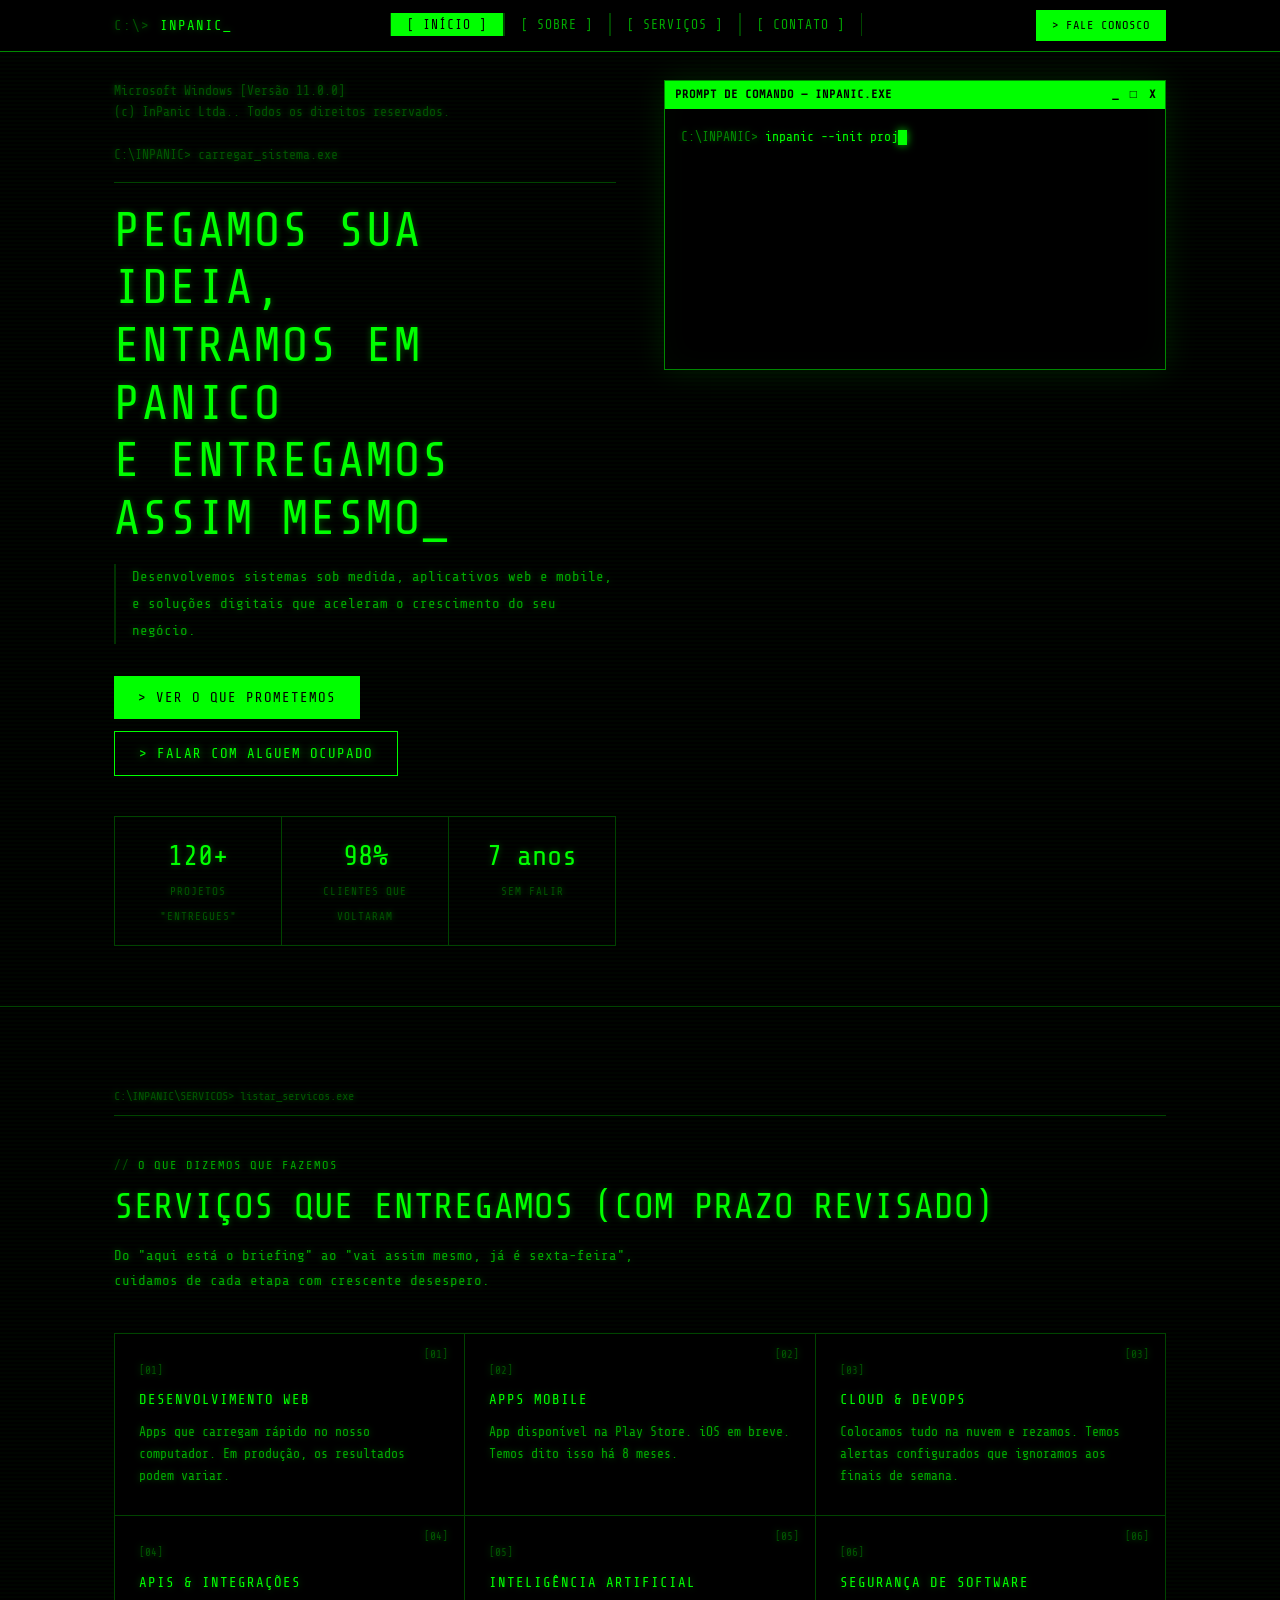
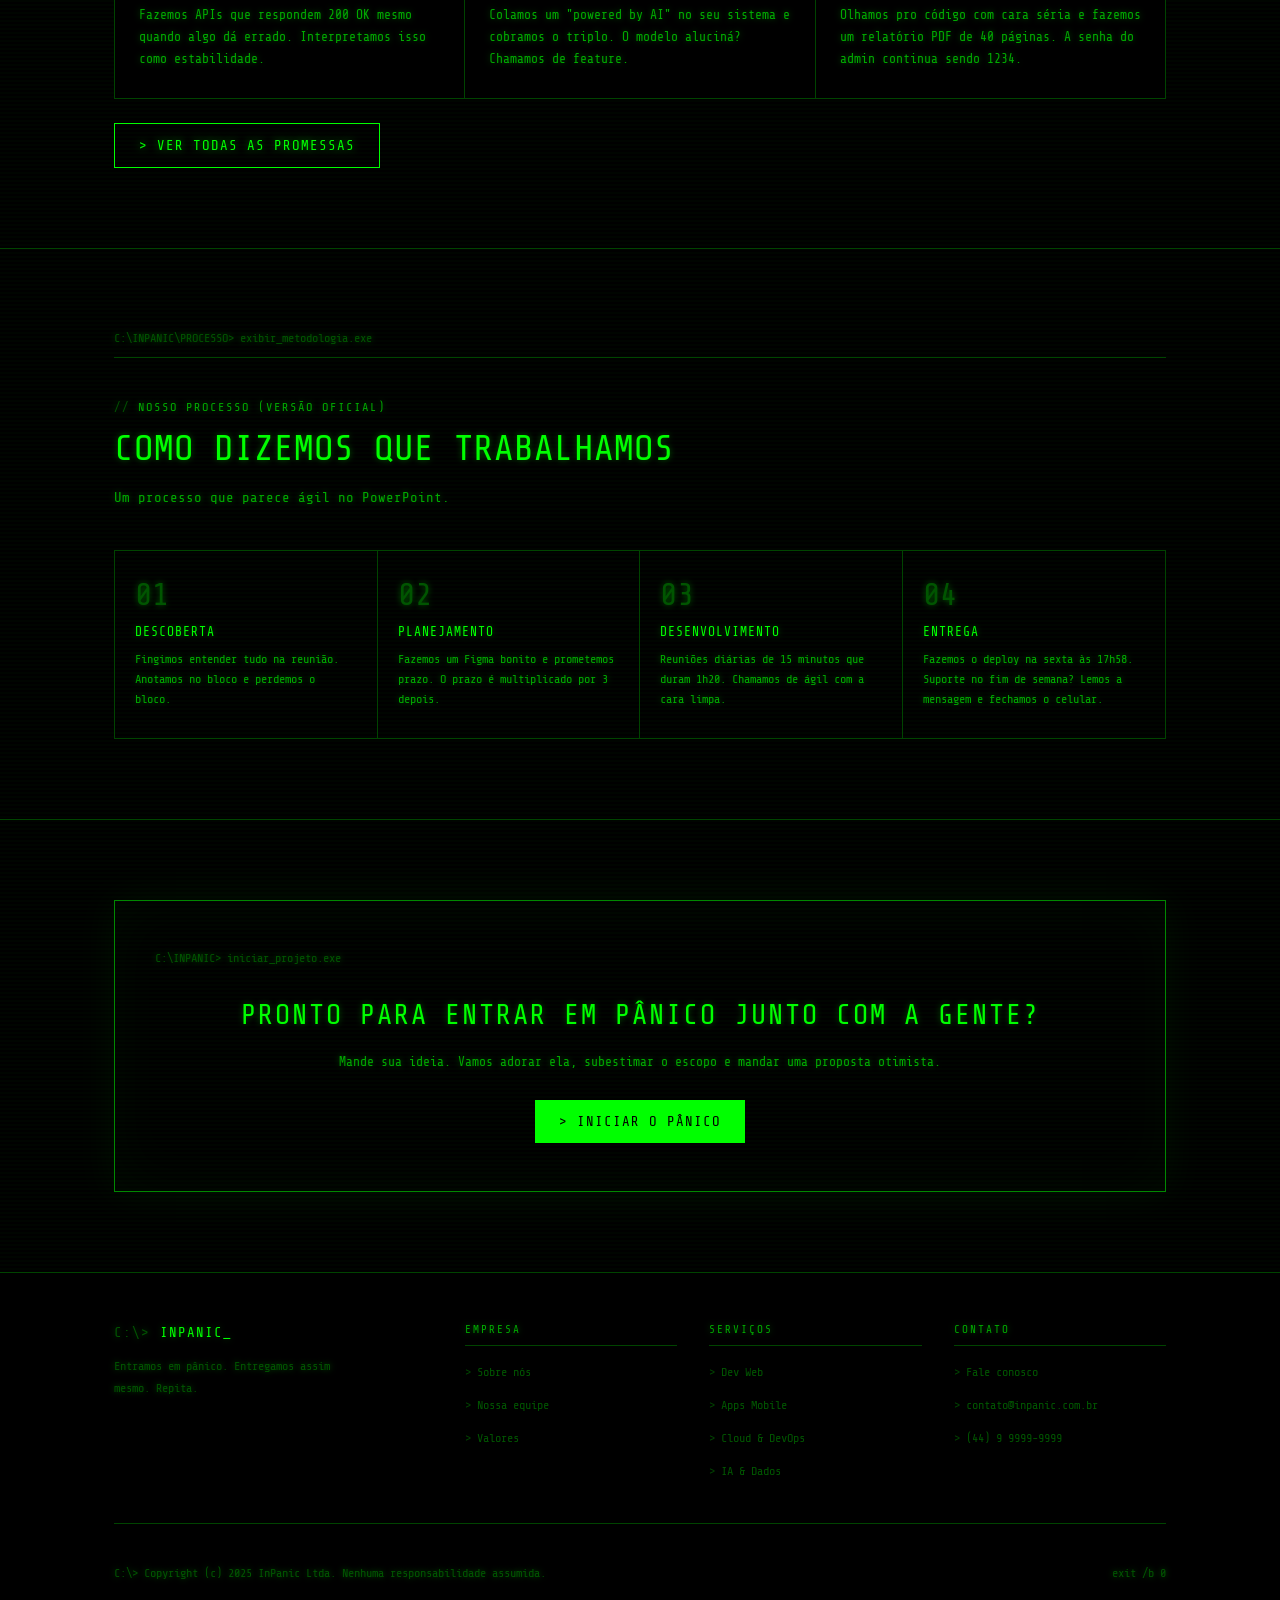
<file: index.html>
<!DOCTYPE html>
<html lang="pt-BR">
<head>
  <meta charset="UTF-8" />
  <meta name="viewport" content="width=device-width, initial-scale=1.0" />
  <title>InPanic — C:\> _</title>
  <link rel="stylesheet" href="css/style.css" />
</head>
<body>

  <!-- NAVBAR -->
  <nav class="navbar">
    <div class="container">
      <a href="index.html" class="nav-logo">
        <span class="prompt">C:\&gt;</span>
        <span class="name">InPanic_</span>
      </a>
      <ul class="nav-links">
        <li><a href="index.html">[ Início ]</a></li>
        <li><a href="sobre.html">[ Sobre ]</a></li>
        <li><a href="servicos.html">[ Serviços ]</a></li>
        <li><a href="contato.html">[ Contato ]</a></li>
      </ul>
      <a href="contato.html" class="btn btn-primary nav-cta">&gt; Fale Conosco</a>
      <button class="hamburger" aria-label="Menu">
        <span></span><span></span><span></span>
      </button>
    </div>
  </nav>

  <div class="nav-mobile">
    <a href="index.html">&gt; Início</a>
    <a href="sobre.html">&gt; Sobre</a>
    <a href="servicos.html">&gt; Serviços</a>
    <a href="contato.html">&gt; Contato</a>
    <a href="contato.html" class="btn btn-primary" style="text-align:center;margin-top:8px">&gt; Fale Conosco</a>
  </div>

  <!-- HERO -->
  <section class="hero">
    <div class="container">

      <div class="hero-content">
        <div class="hero-prompt">
          Microsoft Windows [Versão 11.0.0]<br>
          (c) InPanic Ltda.. Todos os direitos reservados.<br>
          <br>
          C:\INPANIC&gt; carregar_sistema.exe
        </div>

        <h1 class="hero-title">
          PEGAMOS SUA IDEIA,<br>
          ENTRAMOS EM PANICO<br>
          E ENTREGAMOS ASSIM MESMO<span class="blink">_</span>
        </h1>

        <p class="hero-desc">
          Desenvolvemos sistemas sob medida, aplicativos web e mobile,<br>
          e soluções digitais que aceleram o crescimento do seu negócio.
        </p>

        <div class="hero-actions">
          <a href="servicos.html" class="btn btn-primary">&gt; VER O QUE PROMETEMOS</a>
          <a href="contato.html" class="btn btn-outline">&gt; FALAR COM ALGUEM OCUPADO</a>
        </div>

        <div class="hero-stats">
          <div class="stat-item">
            <span class="stat-num" data-target="120" data-suffix="+">0+</span>
            <span class="stat-label">Projetos "Entregues"</span>
          </div>
          <div class="stat-item">
            <span class="stat-num" data-target="98" data-suffix="%">0%</span>
            <span class="stat-label">Clientes Que Voltaram</span>
          </div>
          <div class="stat-item">
            <span class="stat-num" data-target="7" data-suffix=" anos">0</span>
            <span class="stat-label">Sem Falir</span>
          </div>
        </div>
      </div>

      <div class="hero-visual">
        <div class="cmd-window">
          <div class="cmd-titlebar">
            <span class="cmd-titlebar-text">Prompt de Comando — inpanic.exe</span>
            <div class="cmd-controls">
              <span>_</span><span>□</span><span>X</span>
            </div>
          </div>
          <div class="cmd-body" id="terminal-body"></div>
        </div>
      </div>

    </div>
  </section>

  <hr class="section-divider">

  <!-- SERVIÇOS -->
  <section class="section">
    <div class="container">
      <div class="fade-up">
        <div class="cmd-section-header">C:\INPANIC\SERVICOS&gt; listar_servicos.exe</div>
        <p class="section-label">O que dizemos que fazemos</p>
        <h2 class="section-title">Serviços que entregamos (com prazo revisado)</h2>
        <p class="section-sub">Do "aqui está o briefing" ao "vai assim mesmo, já é sexta-feira", cuidamos de cada etapa com crescente desespero.</p>
      </div>

      <div class="services-grid">
        <div class="service-card fade-up" data-index="[01]">
          <span class="service-num">[01]</span>
          <h3>Desenvolvimento Web</h3>
          <p>Apps que carregam rápido no nosso computador. Em produção, os resultados podem variar.</p>
        </div>
        <div class="service-card fade-up" data-index="[02]">
          <span class="service-num">[02]</span>
          <h3>Apps Mobile</h3>
          <p>App disponível na Play Store. iOS em breve. Temos dito isso há 8 meses.</p>
        </div>
        <div class="service-card fade-up" data-index="[03]">
          <span class="service-num">[03]</span>
          <h3>Cloud &amp; DevOps</h3>
          <p>Colocamos tudo na nuvem e rezamos. Temos alertas configurados que ignoramos aos finais de semana.</p>
        </div>
        <div class="service-card fade-up" data-index="[04]">
          <span class="service-num">[04]</span>
          <h3>APIs &amp; Integrações</h3>
          <p>Fazemos APIs que respondem 200 OK mesmo quando algo dá errado. Interpretamos isso como estabilidade.</p>
        </div>
        <div class="service-card fade-up" data-index="[05]">
          <span class="service-num">[05]</span>
          <h3>Inteligência Artificial</h3>
          <p>Colamos um "powered by AI" no seu sistema e cobramos o triplo. O modelo aluciná? Chamamos de feature.</p>
        </div>
        <div class="service-card fade-up" data-index="[06]">
          <span class="service-num">[06]</span>
          <h3>Segurança de Software</h3>
          <p>Olhamos pro código com cara séria e fazemos um relatório PDF de 40 páginas. A senha do admin continua sendo 1234.</p>
        </div>
      </div>

      <div style="margin-top:24px;" class="fade-up">
        <a href="servicos.html" class="btn btn-outline">&gt; VER TODAS AS PROMESSAS</a>
      </div>
    </div>
  </section>

  <hr class="section-divider">

  <!-- PROCESSO -->
  <section class="section">
    <div class="container">
      <div class="fade-up">
        <div class="cmd-section-header">C:\INPANIC\PROCESSO&gt; exibir_metodologia.exe</div>
        <p class="section-label">Nosso Processo (Versão Oficial)</p>
        <h2 class="section-title">Como dizemos que trabalhamos</h2>
        <p class="section-sub">Um processo que parece ágil no PowerPoint.</p>
      </div>

      <div class="process-steps">
        <div class="process-step fade-up">
          <span class="step-num">01</span>
          <h3>Descoberta</h3>
          <p>Fingimos entender tudo na reunião. Anotamos no bloco e perdemos o bloco.</p>
        </div>
        <div class="process-step fade-up">
          <span class="step-num">02</span>
          <h3>Planejamento</h3>
          <p>Fazemos um Figma bonito e prometemos prazo. O prazo é multiplicado por 3 depois.</p>
        </div>
        <div class="process-step fade-up">
          <span class="step-num">03</span>
          <h3>Desenvolvimento</h3>
          <p>Reuniões diárias de 15 minutos que duram 1h20. Chamamos de ágil com a cara limpa.</p>
        </div>
        <div class="process-step fade-up">
          <span class="step-num">04</span>
          <h3>Entrega</h3>
          <p>Fazemos o deploy na sexta às 17h58. Suporte no fim de semana? Lemos a mensagem e fechamos o celular.</p>
        </div>
      </div>
    </div>
  </section>

  <hr class="section-divider">

  <!-- CTA -->
  <section class="section">
    <div class="container">
      <div class="cta-banner fade-up">
        <h2>Pronto para entrar em pânico junto com a gente?</h2>
        <p>Mande sua ideia. Vamos adorar ela, subestimar o escopo e mandar uma proposta otimista.</p>
        <a href="contato.html" class="btn btn-primary">&gt; INICIAR O PÂNICO</a>
      </div>
    </div>
  </section>

  <!-- FOOTER -->
  <footer class="footer">
    <div class="container">
      <div class="footer-grid">
        <div class="footer-brand">
          <div class="nav-logo">
            <span class="prompt">C:\&gt;</span>
            <span class="name">InPanic_</span>
          </div>
          <p>Entramos em pânico. Entregamos assim mesmo. Repita.</p>
        </div>
        <div class="footer-col">
          <h4>Empresa</h4>
          <ul>
            <li><a href="sobre.html">Sobre nós</a></li>
            <li><a href="sobre.html">Nossa equipe</a></li>
            <li><a href="sobre.html">Valores</a></li>
          </ul>
        </div>
        <div class="footer-col">
          <h4>Serviços</h4>
          <ul>
            <li><a href="servicos.html">Dev Web</a></li>
            <li><a href="servicos.html">Apps Mobile</a></li>
            <li><a href="servicos.html">Cloud & DevOps</a></li>
            <li><a href="servicos.html">IA & Dados</a></li>
          </ul>
        </div>
        <div class="footer-col">
          <h4>Contato</h4>
          <ul>
            <li><a href="contato.html">Fale conosco</a></li>
            <li><a href="#">contato@inpanic.com.br</a></li>
            <li><a href="#">(44) 9 9999-9999</a></li>
          </ul>
        </div>
      </div>
      <div class="footer-bottom">
        <span>C:\&gt; Copyright (c) 2025 InPanic Ltda. Nenhuma responsabilidade assumida.</span>
        <span>exit /b 0</span>
      </div>
    </div>
  </footer>

  <script src="js/script.js"></script>
</body>
</html>
</file>
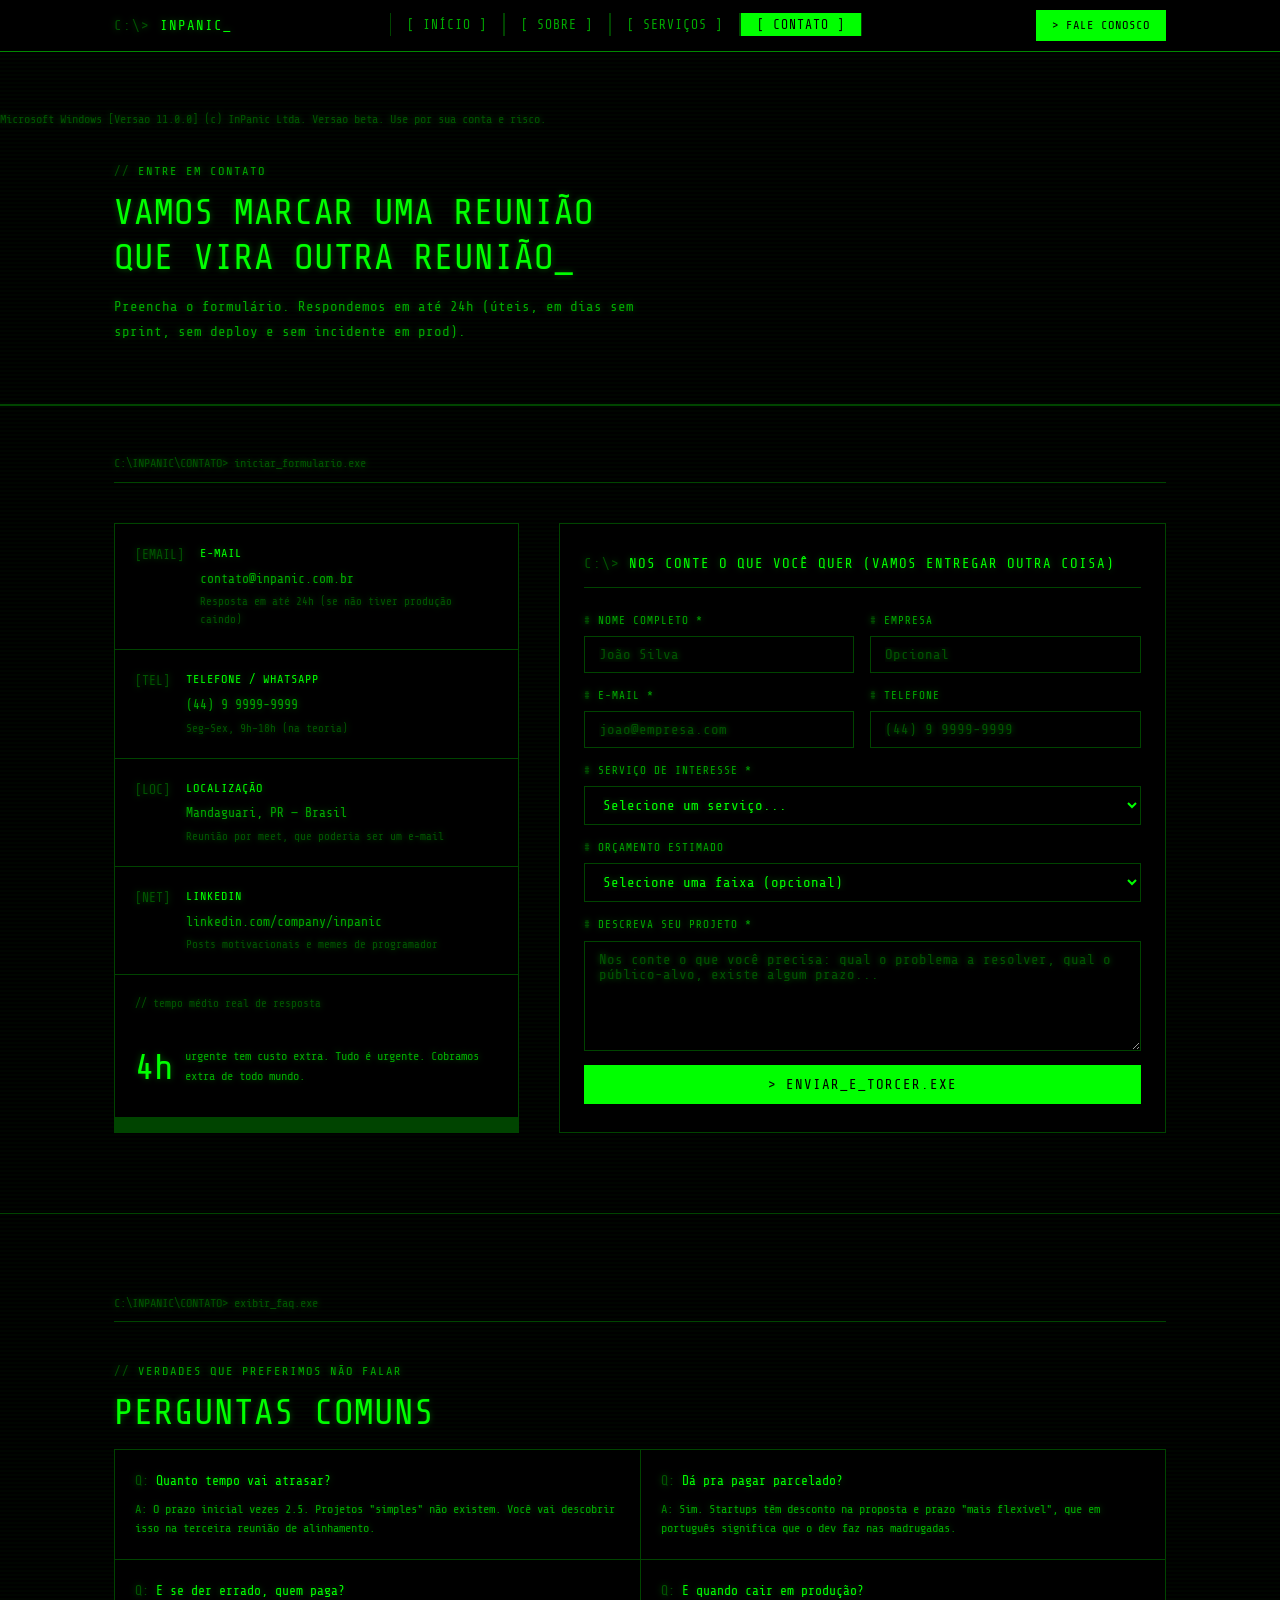
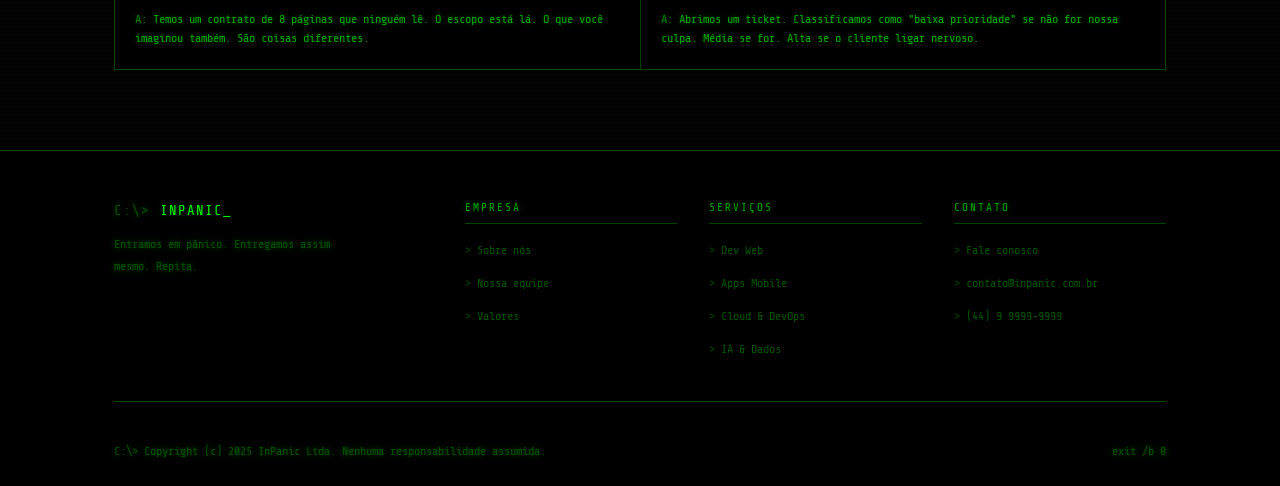
<file: contato.html>
<!DOCTYPE html>
<html lang="pt-BR">
<head>
  <meta charset="UTF-8" />
  <meta name="viewport" content="width=device-width, initial-scale=1.0" />
  <title>Contato — InPanic</title>
  <link rel="stylesheet" href="css/style.css" />
</head>
<body>

  <nav class="navbar">
    <div class="container">
      <a href="index.html" class="nav-logo">
        <span class="prompt">C:\&gt;</span>
        <span class="name">InPanic_</span>
      </a>
      <ul class="nav-links">
        <li><a href="index.html">[ Início ]</a></li>
        <li><a href="sobre.html">[ Sobre ]</a></li>
        <li><a href="servicos.html">[ Serviços ]</a></li>
        <li><a href="contato.html">[ Contato ]</a></li>
      </ul>
      <a href="contato.html" class="btn btn-primary nav-cta">&gt; Fale Conosco</a>
      <button class="hamburger" aria-label="Menu"><span></span><span></span><span></span></button>
    </div>
  </nav>
  <div class="nav-mobile">
    <a href="index.html">&gt; Início</a>
    <a href="sobre.html">&gt; Sobre</a>
    <a href="servicos.html">&gt; Serviços</a>
    <a href="contato.html">&gt; Contato</a>
    <a href="contato.html" class="btn btn-primary" style="text-align:center;margin-top:8px">&gt; Fale Conosco</a>
  </div>

  <section class="page-hero">
    <div class="container">
      <p class="section-label">Entre em contato</p>
      <h1 class="section-title">Vamos marcar uma reunião<br>que vira outra reunião<span class="blink">_</span></h1>
      <p class="section-sub">Preencha o formulário. Respondemos em até 24h (úteis, em dias sem sprint, sem deploy e sem incidente em prod).</p>
    </div>
  </section>

  <hr class="section-divider">

  <section class="section" style="padding-top: 48px;">
    <div class="container">
      <div class="fade-up">
        <div class="cmd-section-header">C:\INPANIC\CONTATO&gt; iniciar_formulario.exe</div>
      </div>

      <div class="contact-grid">

        <!-- Info -->
        <div class="contact-info fade-up">
          <div class="contact-item">
            <span class="contact-item-prefix">[EMAIL]</span>
            <div>
              <h4>E-mail</h4>
              <p>contato@inpanic.com.br</p>
              <p style="font-size:11px;color:var(--text-dark);margin-top:4px">Resposta em até 24h (se não tiver produção caindo)</p>
            </div>
          </div>
          <div class="contact-item">
            <span class="contact-item-prefix">[TEL]</span>
            <div>
              <h4>Telefone / WhatsApp</h4>
              <p>(44) 9 9999-9999</p>
              <p style="font-size:11px;color:var(--text-dark);margin-top:4px">Seg–Sex, 9h–18h (na teoria)</p>
            </div>
          </div>
          <div class="contact-item">
            <span class="contact-item-prefix">[LOC]</span>
            <div>
              <h4>Localização</h4>
              <p>Mandaguari, PR — Brasil</p>
              <p style="font-size:11px;color:var(--text-dark);margin-top:4px">Reunião por meet, que poderia ser um e-mail</p>
            </div>
          </div>
          <div class="contact-item">
            <span class="contact-item-prefix">[NET]</span>
            <div>
              <h4>LinkedIn</h4>
              <p>linkedin.com/company/inpanic</p>
              <p style="font-size:11px;color:var(--text-dark);margin-top:4px">Posts motivacionais e memes de programador</p>
            </div>
          </div>
          <div class="contact-item" style="flex-direction:column">
            <span style="font-size:11px;color:var(--text-dark);margin-bottom:8px">// tempo médio real de resposta</span>
            <div style="display:flex;align-items:center;gap:12px">
              <span style="font-size:36px;color:var(--green)">4h</span>
              <span style="font-size:12px;color:var(--text-dim)">urgente tem custo extra. Tudo é urgente. Cobramos extra de todo mundo.</span>
            </div>
          </div>
        </div>

        <!-- Formulário -->
        <div class="form-card fade-up">
          <h3>Nos conte o que você quer (vamos entregar outra coisa)</h3>

          <form id="contact-form" novalidate>
            <div class="form-row">
              <div class="form-group">
                <label for="nome">Nome completo *</label>
                <input type="text" id="nome" placeholder="João Silva" required />
                <span class="form-error">Informe seu nome.</span>
              </div>
              <div class="form-group">
                <label for="empresa">Empresa</label>
                <input type="text" id="empresa" placeholder="Opcional" />
              </div>
            </div>
            <div class="form-row">
              <div class="form-group">
                <label for="email">E-mail *</label>
                <input type="email" id="email" placeholder="joao@empresa.com" required />
                <span class="form-error">Informe um e-mail válido.</span>
              </div>
              <div class="form-group">
                <label for="telefone">Telefone</label>
                <input type="tel" id="telefone" placeholder="(44) 9 9999-9999" />
              </div>
            </div>
            <div class="form-group">
              <label for="servico">Serviço de interesse *</label>
              <select id="servico" required>
                <option value="" disabled selected>Selecione um serviço...</option>
                <option>Desenvolvimento Web</option>
                <option>Aplicativo Mobile</option>
                <option>Cloud &amp; DevOps</option>
                <option>APIs &amp; Integrações</option>
                <option>Inteligência Artificial</option>
                <option>Segurança de Software</option>
                <option>Outro / Não sei ainda</option>
              </select>
              <span class="form-error">Selecione um serviço.</span>
            </div>
            <div class="form-group">
              <label for="orcamento">Orçamento estimado</label>
              <select id="orcamento">
                <option value="" disabled selected>Selecione uma faixa (opcional)</option>
                <option>Até R$ 10.000</option>
                <option>R$ 10.000 – R$ 50.000</option>
                <option>R$ 50.000 – R$ 100.000</option>
                <option>Acima de R$ 100.000</option>
                <option>Não sei ainda</option>
              </select>
            </div>
            <div class="form-group">
              <label for="mensagem">Descreva seu projeto *</label>
              <textarea id="mensagem" rows="5" placeholder="Nos conte o que você precisa: qual o problema a resolver, qual o público-alvo, existe algum prazo..." required></textarea>
              <span class="form-error">Por favor, descreva seu projeto.</span>
            </div>
            <button type="submit" class="btn btn-primary btn-submit" style="width:100%;justify-content:center;padding:12px">
              &gt; ENVIAR_E_TORCER.EXE
            </button>
          </form>

          <div id="form-success" class="form-success">
            <div class="success-icon">[ MENSAGEM RECEBIDA ]</div>
            <h4>Alguém vai ler isso. Provavelmente.</h4>
            <p>Seu formulário foi recebido com sucesso. Vamos adorar a ideia, subestimar o escopo e mandar proposta otimista.</p>
            <a href="index.html" class="btn btn-outline" style="margin-top:20px;display:inline-flex">&gt; VOLTAR PRO INICIO</a>
          </div>
        </div>

      </div>
    </div>
  </section>

  <hr class="section-divider">

  <!-- FAQ -->
  <section class="section">
    <div class="container">
      <div class="fade-up">
        <div class="cmd-section-header">C:\INPANIC\CONTATO&gt; exibir_faq.exe</div>
        <p class="section-label">Verdades que preferimos não falar</p>
        <h2 class="section-title">Perguntas comuns</h2>
      </div>
      <div class="faq-grid fade-up">
        <div class="faq-item">
          <h4>Quanto tempo vai atrasar?</h4>
          <p>O prazo inicial vezes 2.5. Projetos "simples" não existem. Você vai descobrir isso na terceira reunião de alinhamento.</p>
        </div>
        <div class="faq-item">
          <h4>Dá pra pagar parcelado?</h4>
          <p>Sim. Startups têm desconto na proposta e prazo "mais flexível", que em português significa que o dev faz nas madrugadas.</p>
        </div>
        <div class="faq-item">
          <h4>E se der errado, quem paga?</h4>
          <p>Temos um contrato de 8 páginas que ninguém lê. O escopo está lá. O que você imaginou também. São coisas diferentes.</p>
        </div>
        <div class="faq-item">
          <h4>E quando cair em produção?</h4>
          <p>Abrimos um ticket. Classificamos como "baixa prioridade" se não for nossa culpa. Média se for. Alta se o cliente ligar nervoso.</p>
        </div>
      </div>
    </div>
  </section>

  <footer class="footer">
    <div class="container">
      <div class="footer-grid">
        <div class="footer-brand">
          <div class="nav-logo"><span class="prompt">C:\&gt;</span><span class="name">InPanic_</span></div>
          <p>Entramos em pânico. Entregamos assim mesmo. Repita.</p>
        </div>
        <div class="footer-col">
          <h4>Empresa</h4>
          <ul><li><a href="sobre.html">Sobre nós</a></li><li><a href="sobre.html">Nossa equipe</a></li><li><a href="sobre.html">Valores</a></li></ul>
        </div>
        <div class="footer-col">
          <h4>Serviços</h4>
          <ul><li><a href="servicos.html">Dev Web</a></li><li><a href="servicos.html">Apps Mobile</a></li><li><a href="servicos.html">Cloud & DevOps</a></li><li><a href="servicos.html">IA & Dados</a></li></ul>
        </div>
        <div class="footer-col">
          <h4>Contato</h4>
          <ul><li><a href="contato.html">Fale conosco</a></li><li><a href="#">contato@inpanic.com.br</a></li><li><a href="#">(44) 9 9999-9999</a></li></ul>
        </div>
      </div>
      <div class="footer-bottom">
        <span>C:\&gt; Copyright (c) 2025 InPanic Ltda. Nenhuma responsabilidade assumida.</span>
        <span>exit /b 0</span>
      </div>
    </div>
  </footer>

  <script src="js/script.js"></script>
</body>
</html>
</file>
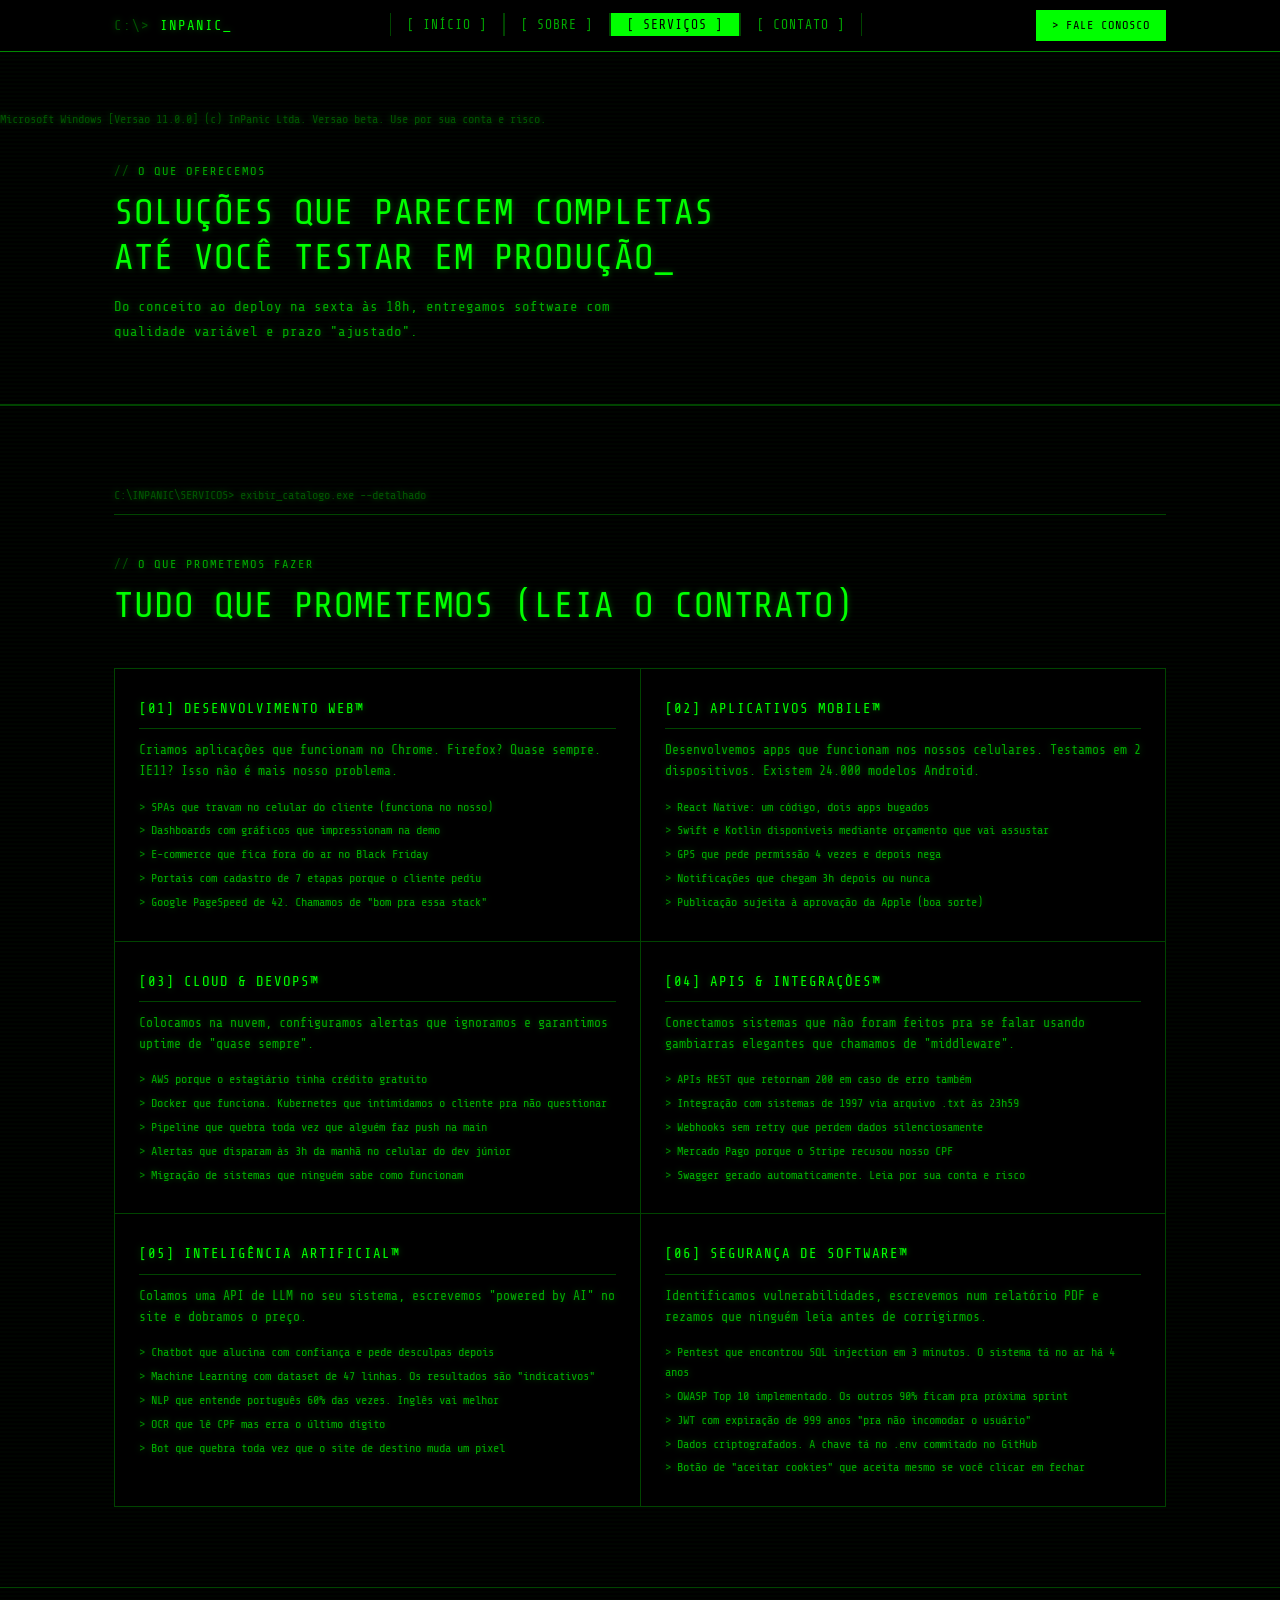
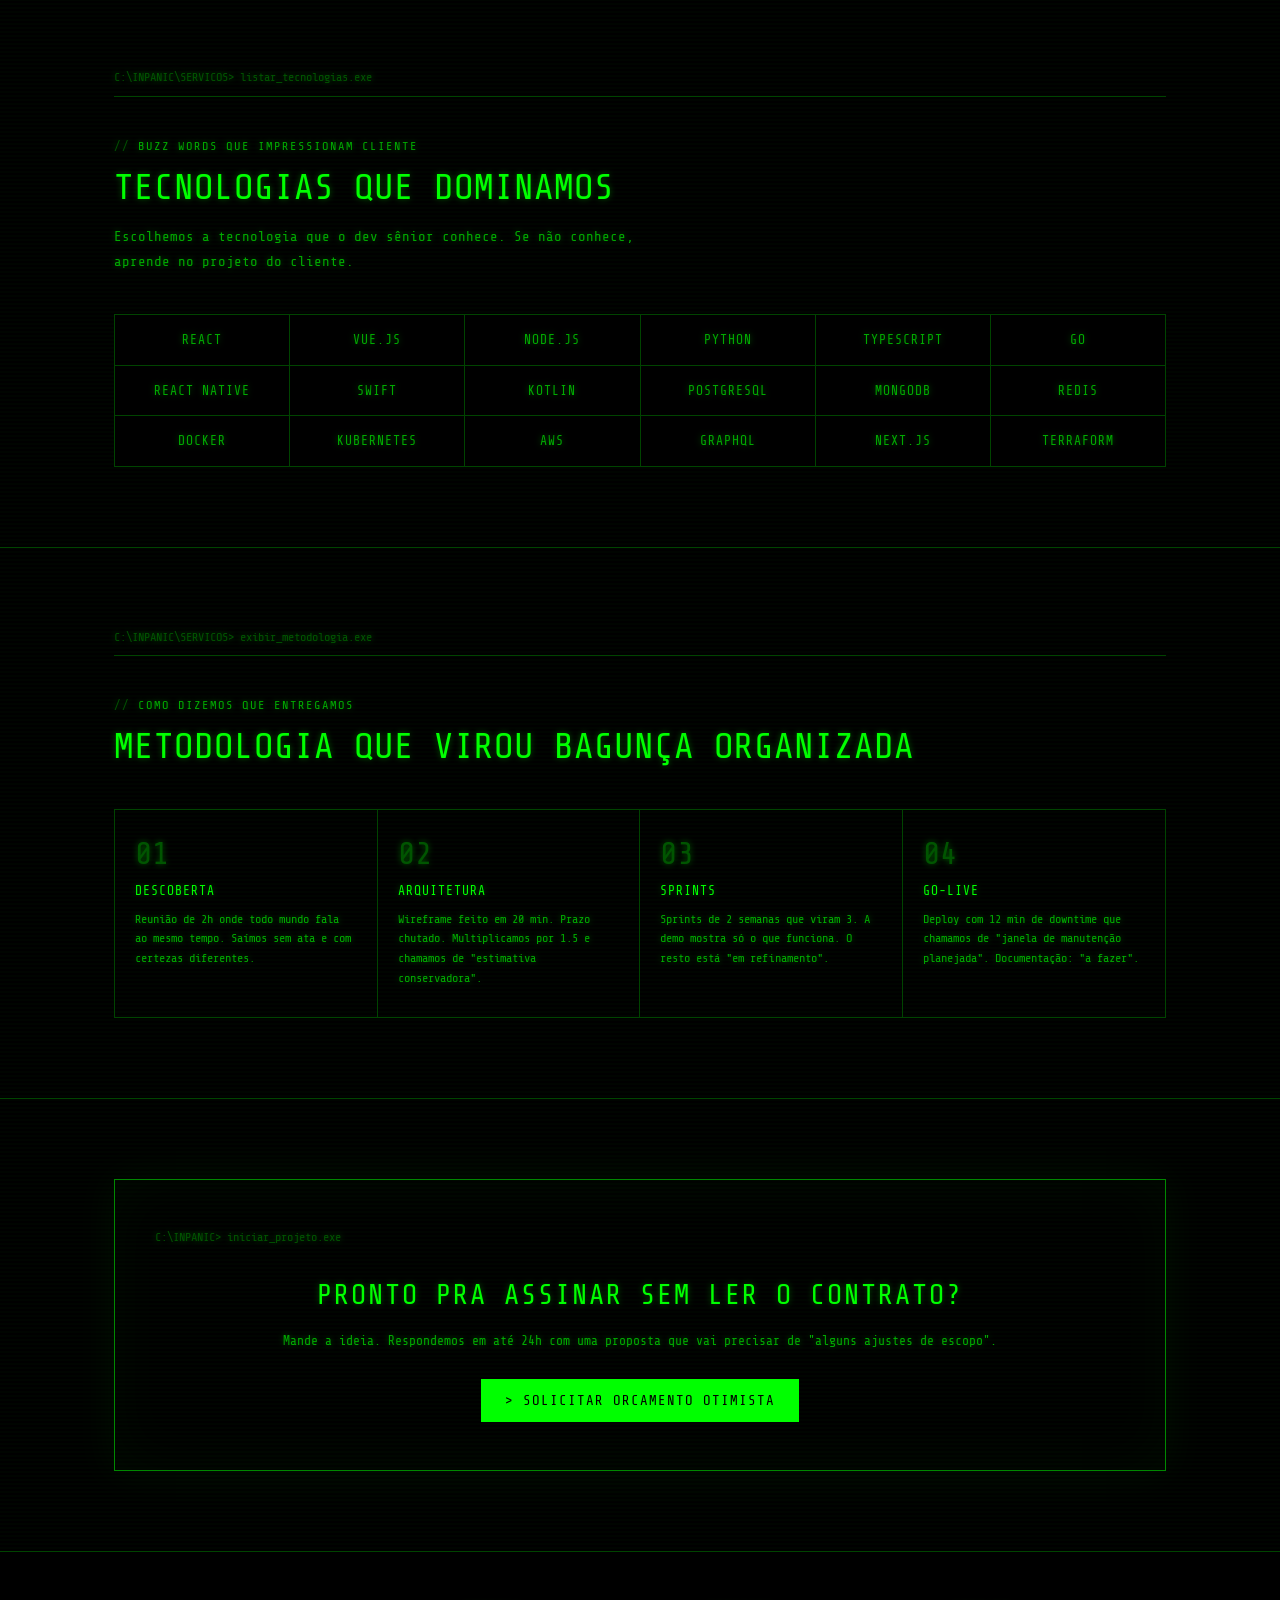
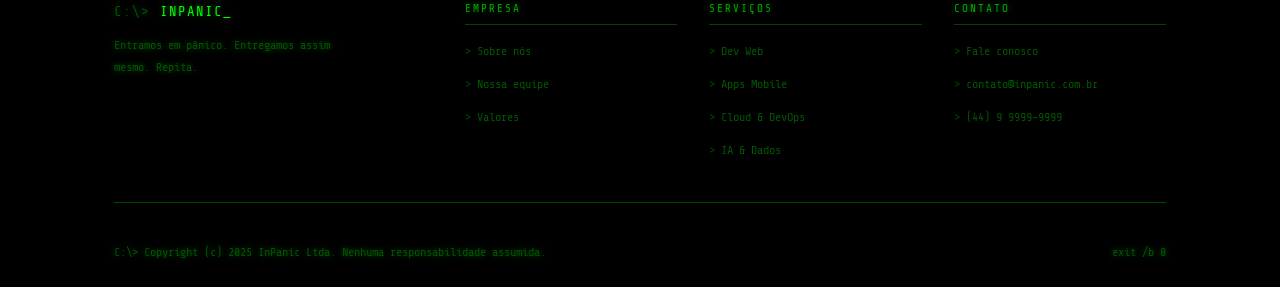
<file: servicos.html>
<!DOCTYPE html>
<html lang="pt-BR">
<head>
  <meta charset="UTF-8" />
  <meta name="viewport" content="width=device-width, initial-scale=1.0" />
  <title>Serviços — InPanic</title>
  <link rel="stylesheet" href="css/style.css" />
</head>
<body>

  <nav class="navbar">
    <div class="container">
      <a href="index.html" class="nav-logo">
        <span class="prompt">C:\&gt;</span>
        <span class="name">InPanic_</span>
      </a>
      <ul class="nav-links">
        <li><a href="index.html">[ Início ]</a></li>
        <li><a href="sobre.html">[ Sobre ]</a></li>
        <li><a href="servicos.html">[ Serviços ]</a></li>
        <li><a href="contato.html">[ Contato ]</a></li>
      </ul>
      <a href="contato.html" class="btn btn-primary nav-cta">&gt; Fale Conosco</a>
      <button class="hamburger" aria-label="Menu"><span></span><span></span><span></span></button>
    </div>
  </nav>
  <div class="nav-mobile">
    <a href="index.html">&gt; Início</a>
    <a href="sobre.html">&gt; Sobre</a>
    <a href="servicos.html">&gt; Serviços</a>
    <a href="contato.html">&gt; Contato</a>
    <a href="contato.html" class="btn btn-primary" style="text-align:center;margin-top:8px">&gt; Fale Conosco</a>
  </div>

  <section class="page-hero">
    <div class="container">
      <p class="section-label">O que oferecemos</p>
      <h1 class="section-title">Soluções que parecem completas<br>até você testar em produção<span class="blink">_</span></h1>
      <p class="section-sub">Do conceito ao deploy na sexta às 18h, entregamos software com qualidade variável e prazo "ajustado".</p>
    </div>
  </section>

  <hr class="section-divider">

  <!-- SERVIÇOS DETALHADOS -->
  <section class="section">
    <div class="container">
      <div class="fade-up">
        <div class="cmd-section-header">C:\INPANIC\SERVICOS&gt; exibir_catalogo.exe --detalhado</div>
        <p class="section-label">O que prometemos fazer</p>
        <h2 class="section-title">Tudo que prometemos (leia o contrato)</h2>
      </div>

      <div class="services-full">
        <div class="service-full-card fade-up">
          <h3>[01] Desenvolvimento Web™</h3>
          <p>Criamos aplicações que funcionam no Chrome. Firefox? Quase sempre. IE11? Isso não é mais nosso problema.</p>
          <ul>
            <li>SPAs que travam no celular do cliente (funciona no nosso)</li>
            <li>Dashboards com gráficos que impressionam na demo</li>
            <li>E-commerce que fica fora do ar no Black Friday</li>
            <li>Portais com cadastro de 7 etapas porque o cliente pediu</li>
            <li>Google PageSpeed de 42. Chamamos de "bom pra essa stack"</li>
          </ul>
        </div>
        <div class="service-full-card fade-up">
          <h3>[02] Aplicativos Mobile™</h3>
          <p>Desenvolvemos apps que funcionam nos nossos celulares. Testamos em 2 dispositivos. Existem 24.000 modelos Android.</p>
          <ul>
            <li>React Native: um código, dois apps bugados</li>
            <li>Swift e Kotlin disponíveis mediante orçamento que vai assustar</li>
            <li>GPS que pede permissão 4 vezes e depois nega</li>
            <li>Notificações que chegam 3h depois ou nunca</li>
            <li>Publicação sujeita à aprovação da Apple (boa sorte)</li>
          </ul>
        </div>
        <div class="service-full-card fade-up">
          <h3>[03] Cloud &amp; DevOps™</h3>
          <p>Colocamos na nuvem, configuramos alertas que ignoramos e garantimos uptime de "quase sempre".</p>
          <ul>
            <li>AWS porque o estagiário tinha crédito gratuito</li>
            <li>Docker que funciona. Kubernetes que intimidamos o cliente pra não questionar</li>
            <li>Pipeline que quebra toda vez que alguém faz push na main</li>
            <li>Alertas que disparam às 3h da manhã no celular do dev júnior</li>
            <li>Migração de sistemas que ninguém sabe como funcionam</li>
          </ul>
        </div>
        <div class="service-full-card fade-up">
          <h3>[04] APIs &amp; Integrações™</h3>
          <p>Conectamos sistemas que não foram feitos pra se falar usando gambiarras elegantes que chamamos de "middleware".</p>
          <ul>
            <li>APIs REST que retornam 200 em caso de erro também</li>
            <li>Integração com sistemas de 1997 via arquivo .txt às 23h59</li>
            <li>Webhooks sem retry que perdem dados silenciosamente</li>
            <li>Mercado Pago porque o Stripe recusou nosso CPF</li>
            <li>Swagger gerado automaticamente. Leia por sua conta e risco</li>
          </ul>
        </div>
        <div class="service-full-card fade-up">
          <h3>[05] Inteligência Artificial™</h3>
          <p>Colamos uma API de LLM no seu sistema, escrevemos "powered by AI" no site e dobramos o preço.</p>
          <ul>
            <li>Chatbot que alucina com confiança e pede desculpas depois</li>
            <li>Machine Learning com dataset de 47 linhas. Os resultados são "indicativos"</li>
            <li>NLP que entende português 60% das vezes. Inglês vai melhor</li>
            <li>OCR que lê CPF mas erra o último dígito</li>
            <li>Bot que quebra toda vez que o site de destino muda um pixel</li>
          </ul>
        </div>
        <div class="service-full-card fade-up">
          <h3>[06] Segurança de Software™</h3>
          <p>Identificamos vulnerabilidades, escrevemos num relatório PDF e rezamos que ninguém leia antes de corrigirmos.</p>
          <ul>
            <li>Pentest que encontrou SQL injection em 3 minutos. O sistema tá no ar há 4 anos</li>
            <li>OWASP Top 10 implementado. Os outros 90% ficam pra próxima sprint</li>
            <li>JWT com expiração de 999 anos "pra não incomodar o usuário"</li>
            <li>Dados criptografados. A chave tá no .env commitado no GitHub</li>
            <li>Botão de "aceitar cookies" que aceita mesmo se você clicar em fechar</li>
          </ul>
        </div>
      </div>
    </div>
  </section>

  <hr class="section-divider">

  <!-- TECNOLOGIAS -->
  <section class="section">
    <div class="container">
      <div class="fade-up">
        <div class="cmd-section-header">C:\INPANIC\SERVICOS&gt; listar_tecnologias.exe</div>
        <p class="section-label">Buzz words que impressionam cliente</p>
        <h2 class="section-title">Tecnologias que dominamos</h2>
        <p class="section-sub">Escolhemos a tecnologia que o dev sênior conhece. Se não conhece, aprende no projeto do cliente.</p>
      </div>

      <div class="techs-grid">
        <div class="tech-badge fade-up">React</div>
        <div class="tech-badge fade-up">Vue.js</div>
        <div class="tech-badge fade-up">Node.js</div>
        <div class="tech-badge fade-up">Python</div>
        <div class="tech-badge fade-up">TypeScript</div>
        <div class="tech-badge fade-up">Go</div>
        <div class="tech-badge fade-up">React Native</div>
        <div class="tech-badge fade-up">Swift</div>
        <div class="tech-badge fade-up">Kotlin</div>
        <div class="tech-badge fade-up">PostgreSQL</div>
        <div class="tech-badge fade-up">MongoDB</div>
        <div class="tech-badge fade-up">Redis</div>
        <div class="tech-badge fade-up">Docker</div>
        <div class="tech-badge fade-up">Kubernetes</div>
        <div class="tech-badge fade-up">AWS</div>
        <div class="tech-badge fade-up">GraphQL</div>
        <div class="tech-badge fade-up">Next.js</div>
        <div class="tech-badge fade-up">Terraform</div>
      </div>
    </div>
  </section>

  <hr class="section-divider">

  <!-- PROCESSO -->
  <section class="section">
    <div class="container">
      <div class="fade-up">
        <div class="cmd-section-header">C:\INPANIC\SERVICOS&gt; exibir_metodologia.exe</div>
        <p class="section-label">Como dizemos que entregamos</p>
        <h2 class="section-title">Metodologia que virou bagunça organizada</h2>
      </div>
      <div class="process-steps">
        <div class="process-step fade-up">
          <span class="step-num">01</span>
          <h3>Descoberta</h3>
          <p>Reunião de 2h onde todo mundo fala ao mesmo tempo. Saímos sem ata e com certezas diferentes.</p>
        </div>
        <div class="process-step fade-up">
          <span class="step-num">02</span>
          <h3>Arquitetura</h3>
          <p>Wireframe feito em 20 min. Prazo chutado. Multiplicamos por 1.5 e chamamos de "estimativa conservadora".</p>
        </div>
        <div class="process-step fade-up">
          <span class="step-num">03</span>
          <h3>Sprints</h3>
          <p>Sprints de 2 semanas que viram 3. A demo mostra só o que funciona. O resto está "em refinamento".</p>
        </div>
        <div class="process-step fade-up">
          <span class="step-num">04</span>
          <h3>Go-live</h3>
          <p>Deploy com 12 min de downtime que chamamos de "janela de manutenção planejada". Documentação: "a fazer".</p>
        </div>
      </div>
    </div>
  </section>

  <hr class="section-divider">

  <section class="section">
    <div class="container">
      <div class="cta-banner fade-up">
        <h2>Pronto pra assinar sem ler o contrato?</h2>
        <p>Mande a ideia. Respondemos em até 24h com uma proposta que vai precisar de "alguns ajustes de escopo".</p>
        <a href="contato.html" class="btn btn-primary">&gt; SOLICITAR ORCAMENTO OTIMISTA</a>
      </div>
    </div>
  </section>

  <footer class="footer">
    <div class="container">
      <div class="footer-grid">
        <div class="footer-brand">
          <div class="nav-logo"><span class="prompt">C:\&gt;</span><span class="name">InPanic_</span></div>
          <p>Entramos em pânico. Entregamos assim mesmo. Repita.</p>
        </div>
        <div class="footer-col">
          <h4>Empresa</h4>
          <ul><li><a href="sobre.html">Sobre nós</a></li><li><a href="sobre.html">Nossa equipe</a></li><li><a href="sobre.html">Valores</a></li></ul>
        </div>
        <div class="footer-col">
          <h4>Serviços</h4>
          <ul><li><a href="servicos.html">Dev Web</a></li><li><a href="servicos.html">Apps Mobile</a></li><li><a href="servicos.html">Cloud & DevOps</a></li><li><a href="servicos.html">IA & Dados</a></li></ul>
        </div>
        <div class="footer-col">
          <h4>Contato</h4>
          <ul><li><a href="contato.html">Fale conosco</a></li><li><a href="#">contato@inpanic.com.br</a></li><li><a href="#">(44) 9 9999-9999</a></li></ul>
        </div>
      </div>
      <div class="footer-bottom">
        <span>C:\&gt; Copyright (c) 2025 InPanic Ltda. Nenhuma responsabilidade assumida.</span>
        <span>exit /b 0</span>
      </div>
    </div>
  </footer>

  <script src="js/script.js"></script>
</body>
</html>
</file>
<file: css/style.css>
@import url('https://fonts.googleapis.com/css2?family=Share+Tech+Mono&display=swap');

*, *::before, *::after { box-sizing: border-box; margin: 0; padding: 0; }

:root {
  --bg:         #000000;
  --bg2:        #0a0a00;
  --bg3:        #001100;
  --green:      #00FF00;
  --green-mid:  #00CC00;
  --green-dim:  #008800;
  --green-dark: #003300;
  --text:       #00FF00;
  --text-dim:   #00AA00;
  --text-dark:  #005500;
  --border:     #00FF00;
  --border-dim: #004400;
  --font:       'Share Tech Mono', 'Consolas', 'Courier New', monospace;
}

html { scroll-behavior: smooth; }

body {
  background: var(--bg);
  color: var(--text);
  font-family: var(--font);
  font-size: 15px;
  line-height: 1.65;
  overflow-x: hidden;
  /* Efeitio de Scanlines */
  background-image: repeating-linear-gradient(
    0deg,
    transparent,
    transparent 2px,
    rgba(0, 255, 0, 0.018) 2px,
    rgba(0, 255, 0, 0.018) 4px
  );
  min-height: 100vh;
}

/* Glow no texto */
body * { text-shadow: 0 0 6px rgba(0,255,0,0.35); }

a { color: var(--green); text-decoration: none; }
a:hover { text-decoration: underline; }
ul { list-style: none; }
img { max-width: 100%; display: block; }

/* Container */
.container {
  max-width: 1100px;
  margin: 0 auto;
  padding: 0 24px;
}

/* Padrões de texto */
.section-label {
  font-size: 12px;
  color: var(--text-dim);
  letter-spacing: 2px;
  text-transform: uppercase;
  margin-bottom: 8px;
}
.section-label::before { content: '// '; color: var(--text-dark); }

.section-title {
  font-size: clamp(22px, 3.5vw, 36px);
  font-weight: normal;
  line-height: 1.25;
  margin-bottom: 14px;
  text-transform: uppercase;
  letter-spacing: 1px;
}

.section-sub {
  color: var(--text-dim);
  font-size: 14px;
  max-width: 560px;
  line-height: 1.8;
}

/* Botoes de CMD */
.btn {
  display: inline-flex;
  align-items: center;
  gap: 8px;
  padding: 10px 24px;
  font-family: var(--font);
  font-size: 14px;
  cursor: pointer;
  border: none;
  text-shadow: 0 0 8px rgba(0,255,0,0.6);
  transition: all .15s;
  text-transform: uppercase;
  letter-spacing: 1px;
}

.btn-primary {
  background: var(--green);
  color: #000000;
  text-shadow: none;
}
.btn-primary:hover {
  background: #fff;
  color: #000;
  text-decoration: none;
  box-shadow: 0 0 20px rgba(0,255,0,0.8);
}

.btn-outline {
  background: transparent;
  color: var(--green);
  border: 1px solid var(--green);
}
.btn-outline:hover {
  background: var(--green-dark);
  text-decoration: none;
  box-shadow: 0 0 12px rgba(0,255,0,0.4);
}

/* Navbar */
.navbar {
  position: fixed;
  top: 0; left: 0; right: 0;
  z-index: 1000;
  background: #000;
  border-bottom: 1px solid var(--green-dim);
  height: 52px;
  display: flex;
  align-items: center;
}

.navbar .container {
  display: flex;
  align-items: center;
  justify-content: space-between;
  width: 100%;
}

/* Barra título estilo CMD */
.nav-logo {
  font-size: 14px;
  font-family: var(--font);
  color: var(--green);
  display: flex;
  align-items: center;
  gap: 10px;
  letter-spacing: 1px;
}
.nav-logo .prompt { color: var(--text-dark); }
.nav-logo .name   { color: var(--green); text-transform: uppercase; }

.nav-links {
  display: flex;
  align-items: center;
  gap: 0;
}
.nav-links a {
  font-size: 13px;
  color: var(--text-dim);
  padding: 4px 16px;
  border-left: 1px solid var(--border-dim);
  text-transform: uppercase;
  letter-spacing: 1px;
  transition: color .15s, background .15s;
  text-shadow: none;
}
.nav-links a:last-child { border-right: 1px solid var(--border-dim); }
.nav-links a:hover,
.nav-links a.active {
  color: #000;
  background: var(--green);
  text-decoration: none;
  text-shadow: none;
}

.nav-cta {
  font-size: 12px;
  padding: 6px 16px;
  margin-left: 16px;
}

/* Hamburgao */
.hamburger {
  display: none;
  flex-direction: column;
  gap: 5px;
  cursor: pointer;
  background: none;
  border: none;
  padding: 4px;
}
.hamburger span {
  display: block;
  width: 22px; height: 2px;
  background: var(--green);
  transition: all .3s;
  box-shadow: 0 0 6px rgba(0,255,0,0.6);
}
.hamburger.open span:nth-child(1) { transform: translateY(7px) rotate(45deg); }
.hamburger.open span:nth-child(2) { opacity: 0; }
.hamburger.open span:nth-child(3) { transform: translateY(-7px) rotate(-45deg); }

/* Menu do mobile */
.nav-mobile {
  display: none;
  position: fixed;
  top: 52px; left: 0; right: 0;
  background: #000;
  border-bottom: 1px solid var(--green-dim);
  padding: 16px 24px;
  flex-direction: column;
  gap: 0;
  z-index: 999;
}
.nav-mobile.open { display: flex; }
.nav-mobile a {
  font-size: 14px;
  color: var(--text-dim);
  padding: 10px 0;
  border-bottom: 1px solid var(--border-dim);
  text-transform: uppercase;
  letter-spacing: 1px;
}
.nav-mobile a:hover { color: var(--green); text-decoration: none; }

/* Hero */
.hero {
  min-height: 100vh;
  display: flex;
  align-items: center;
  padding: 80px 0 60px;
  position: relative;
}

.hero .container {
  display: grid;
  grid-template-columns: 1fr 1fr;
  gap: 48px;
  align-items: start;
  width: 100%;
}

/* Prompt line de boas vindas */
.hero-prompt {
  font-size: 13px;
  color: var(--text-dark);
  margin-bottom: 20px;
  border-bottom: 1px solid var(--border-dim);
  padding-bottom: 16px;
}

.hero-title {
  font-size: clamp(26px, 4vw, 48px);
  font-weight: normal;
  line-height: 1.2;
  margin-bottom: 16px;
  text-transform: uppercase;
  letter-spacing: 2px;
}
.hero-title .blink {
  animation: blink-cursor 1s step-end infinite;
}

.hero-desc {
  color: var(--text-dim);
  font-size: 14px;
  line-height: 1.9;
  margin-bottom: 32px;
  border-left: 2px solid var(--green-dark);
  padding-left: 16px;
}

.hero-actions { display: flex; gap: 12px; flex-wrap: wrap; margin-bottom: 40px; }

.hero-stats {
  display: flex;
  gap: 0;
  border: 1px solid var(--border-dim);
}
.stat-item {
  flex: 1;
  padding: 16px;
  border-right: 1px solid var(--border-dim);
  text-align: center;
}
.stat-item:last-child { border-right: none; }
.stat-num {
  font-size: 28px;
  color: var(--green);
  display: block;
}
.stat-label {
  font-size: 11px;
  color: var(--text-dark);
  text-transform: uppercase;
  letter-spacing: 1px;
}

/* Terminal CMD */
.cmd-window {
  border: 1px solid var(--green-dim);
  background: #000;
  box-shadow: 0 0 30px rgba(0,255,0,0.12), inset 0 0 30px rgba(0,255,0,0.03);
}

.cmd-titlebar {
  background: var(--green);
  padding: 4px 10px;
  display: flex;
  align-items: center;
  justify-content: space-between;
}
.cmd-titlebar-text {
  font-size: 12px;
  color: #000;
  font-family: var(--font);
  text-shadow: none;
  font-weight: bold;
  text-transform: uppercase;
  letter-spacing: 1px;
}
.cmd-controls {
  display: flex;
  gap: 12px;
  font-size: 12px;
  color: #000;
  text-shadow: none;
  font-weight: bold;
}

.cmd-body {
  padding: 16px;
  font-family: var(--font);
  font-size: 13px;
  line-height: 1.9;
  min-height: 260px;
}

.cmd-line { display: block; }
.cmd-prompt-txt { color: var(--green-dim); }
.cmd-in  { color: var(--green); }
.cmd-out { color: var(--text-dim); padding-left: 0; }
.cmd-ok  { color: var(--green); }
.cmd-cursor {
  display: inline-block;
  width: 9px; height: 15px;
  background: var(--green);
  vertical-align: middle;
  animation: blink-cursor 1s step-end infinite;
  box-shadow: 0 0 8px rgba(0,255,0,0.8);
}
@keyframes blink-cursor { 0%,100%{opacity:1} 50%{opacity:0} }

/* Seções */
.section { padding: 80px 0; }

.section-divider {
  border: none;
  border-top: 1px solid var(--border-dim);
  margin: 0;
}

/* Cabeçalho de seção no estilo CMD */
.cmd-section-header {
  font-size: 12px;
  color: var(--text-dark);
  margin-bottom: 40px;
  padding-bottom: 8px;
  border-bottom: 1px solid var(--border-dim);
}

/* Cards de serviços */
.services-grid {
  display: grid;
  grid-template-columns: repeat(3, 1fr);
  gap: 1px;
  background: var(--border-dim);
  border: 1px solid var(--border-dim);
  margin-top: 40px;
}

.service-card {
  background: var(--bg);
  padding: 28px 24px;
  transition: background .15s;
  position: relative;
}
.service-card:hover { background: var(--green-dark); }

.service-card::before {
  content: attr(data-index);
  position: absolute;
  top: 12px; right: 16px;
  font-size: 11px;
  color: var(--text-dark);
}

.service-num {
  font-size: 11px;
  color: var(--text-dark);
  margin-bottom: 8px;
  display: block;
}
.service-card h3 {
  font-size: 14px;
  font-weight: normal;
  text-transform: uppercase;
  letter-spacing: 1px;
  margin-bottom: 10px;
  color: var(--green);
}
.service-card p {
  font-size: 13px;
  color: var(--text-dim);
  line-height: 1.7;
}

/* Processos */
.process-steps {
  display: grid;
  grid-template-columns: repeat(4, 1fr);
  gap: 0;
  border: 1px solid var(--border-dim);
  margin-top: 40px;
}

.process-step {
  padding: 28px 20px;
  border-right: 1px solid var(--border-dim);
  position: relative;
}
.process-step:last-child { border-right: none; }

.step-num {
  font-size: 32px;
  color: var(--text-dark);
  display: block;
  margin-bottom: 10px;
  line-height: 1;
}
.process-step h3 {
  font-size: 13px;
  font-weight: normal;
  text-transform: uppercase;
  letter-spacing: 1px;
  color: var(--green);
  margin-bottom: 8px;
}
.process-step p { font-size: 12px; color: var(--text-dim); }

/* Banner com Call to Action */
.cta-banner {
  border: 1px solid var(--green-dim);
  padding: 48px 40px;
  text-align: center;
  margin: 0;
  box-shadow: 0 0 40px rgba(0,255,0,0.06), inset 0 0 60px rgba(0,255,0,0.03);
}
.cta-banner::before {
  content: 'C:\\INPANIC> iniciar_projeto.exe';
  display: block;
  font-size: 12px;
  color: var(--text-dark);
  margin-bottom: 24px;
  text-align: left;
}
.cta-banner h2 {
  font-size: clamp(18px, 3vw, 28px);
  font-weight: normal;
  text-transform: uppercase;
  letter-spacing: 2px;
  margin-bottom: 12px;
}
.cta-banner p { color: var(--text-dim); font-size: 13px; margin-bottom: 28px; }

/* Sobre */
.about-grid {
  display: grid;
  grid-template-columns: 1fr 1fr;
  gap: 40px;
  align-items: start;
}

.code-block {
  border: 1px solid var(--border-dim);
  padding: 20px;
  font-size: 13px;
  line-height: 1.9;
  background: var(--bg);
  box-shadow: inset 0 0 20px rgba(0,255,0,0.04);
}

.code-ln { color: var(--text-dark); display: inline-block; width: 24px; user-select:none; }
.code-kw  { color: var(--green); }
.code-str { color: var(--green-mid); }
.code-num { color: var(--text-dim); }
.code-cm  { color: var(--text-dark); }

.values-list { margin-top: 28px; display: flex; flex-direction: column; gap: 0; border: 1px solid var(--border-dim); }

.value-item {
  display: flex;
  gap: 16px;
  align-items: flex-start;
  padding: 16px 20px;
  border-bottom: 1px solid var(--border-dim);
  transition: background .15s;
}
.value-item:last-child { border-bottom: none; }
.value-item:hover { background: var(--green-dark); }
.value-arrow { color: var(--green); flex-shrink: 0; }
.value-item h4 { font-size: 13px; font-weight: normal; text-transform: uppercase; letter-spacing: 1px; margin-bottom: 4px; }
.value-item p  { font-size: 12px; color: var(--text-dim); }

/* Equipe */
.team-grid {
  display: grid;
  grid-template-columns: repeat(3, 1fr);
  gap: 1px;
  background: var(--border-dim);
  border: 1px solid var(--border-dim);
  margin-top: 40px;
}

.team-card {
  background: var(--bg);
  padding: 0;
  transition: background .15s;
}
.team-card:hover { background: var(--green-dark); }
.team-card img { width: 100%; height: 140px; object-fit: contain; padding: 16px; background: var(--bg3); border-bottom: 1px solid var(--border-dim); filter: saturate(0) brightness(0.7) sepia(1) hue-rotate(90deg); }
.team-info { padding: 16px; }
.team-info h3 { font-size: 13px; font-weight: normal; text-transform: uppercase; letter-spacing: 1px; margin-bottom: 4px; }
.team-info span { font-size: 11px; color: var(--text-dim); display: block; margin-bottom: 8px; }
.team-info p { font-size: 12px; color: var(--text-dark); }

/* Serviços full */
.services-full {
  display: grid;
  grid-template-columns: 1fr 1fr;
  gap: 1px;
  background: var(--border-dim);
  border: 1px solid var(--border-dim);
  margin-top: 40px;
}
.service-full-card {
  background: var(--bg);
  padding: 28px 24px;
  transition: background .15s;
}
.service-full-card:hover { background: var(--green-dark); }
.service-full-card h3 {
  font-size: 14px;
  font-weight: normal;
  text-transform: uppercase;
  letter-spacing: 1px;
  color: var(--green);
  margin-bottom: 10px;
  padding-bottom: 8px;
  border-bottom: 1px solid var(--border-dim);
}
.service-full-card > p { font-size: 13px; color: var(--text-dim); margin-bottom: 16px; }
.service-full-card ul { display: flex; flex-direction: column; gap: 4px; }
.service-full-card li { font-size: 12px; color: var(--text-dim); }
.service-full-card li::before { content: '> '; color: var(--green-dim); }

/* Tecnologias */
.techs-grid {
  display: grid;
  grid-template-columns: repeat(6, 1fr);
  gap: 1px;
  background: var(--border-dim);
  border: 1px solid var(--border-dim);
  margin-top: 40px;
}
.tech-badge {
  background: var(--bg);
  padding: 14px 10px;
  text-align: center;
  font-size: 13px;
  color: var(--text-dim);
  text-transform: uppercase;
  letter-spacing: 1px;
  transition: background .15s, color .15s;
}
.tech-badge:hover { background: var(--green); color: #000; text-shadow: none; cursor: default; }

/* Contato */
.contact-grid {
  display: grid;
  grid-template-columns: 1fr 1.5fr;
  gap: 40px;
  margin-top: 40px;
}

.contact-info { display: flex; flex-direction: column; gap: 1px; border: 1px solid var(--border-dim); background: var(--border-dim); }

.contact-item {
  background: var(--bg);
  padding: 20px;
  display: flex;
  gap: 16px;
  align-items: flex-start;
  transition: background .15s;
}
.contact-item:hover { background: var(--green-dark); }
.contact-item-prefix { color: var(--text-dark); flex-shrink: 0; font-size: 13px; }
.contact-item h4 { font-size: 12px; text-transform: uppercase; letter-spacing: 1px; color: var(--green); margin-bottom: 4px; font-weight: normal; }
.contact-item p { font-size: 13px; color: var(--text-dim); }

/* Formulário */
.form-card {
  border: 1px solid var(--border-dim);
  padding: 28px 24px;
  background: var(--bg);
}

.form-card h3 {
  font-size: 14px;
  font-weight: normal;
  text-transform: uppercase;
  letter-spacing: 1px;
  margin-bottom: 24px;
  padding-bottom: 12px;
  border-bottom: 1px solid var(--border-dim);
}
.form-card h3::before { content: 'C:\\> '; color: var(--text-dark); }

.form-row { display: grid; grid-template-columns: 1fr 1fr; gap: 16px; }
.form-group { display: flex; flex-direction: column; gap: 6px; margin-bottom: 14px; }

.form-group label {
  font-size: 11px;
  text-transform: uppercase;
  letter-spacing: 1px;
  color: var(--text-dim);
}
.form-group label::before { content: '# '; color: var(--text-dark); }

.form-group input,
.form-group select,
.form-group textarea {
  background: #000;
  border: 1px solid var(--border-dim);
  color: var(--green);
  font-family: var(--font);
  font-size: 14px;
  padding: 10px 14px;
  outline: none;
  transition: border-color .15s, box-shadow .15s;
  width: 100%;
  text-shadow: 0 0 6px rgba(0,255,0,0.4);
}
.form-group input:focus,
.form-group select:focus,
.form-group textarea:focus {
  border-color: var(--green);
  box-shadow: 0 0 8px rgba(0,255,0,0.2);
}
.form-group input::placeholder,
.form-group textarea::placeholder { color: var(--text-dark); }
.form-group textarea { resize: vertical; min-height: 110px; }
.form-group select option { background: #000; color: var(--green); }

.form-error {
  font-size: 11px;
  color: #ff4444;
  text-shadow: 0 0 6px rgba(255,68,68,0.5);
  display: none;
}
.form-error::before { content: 'ERRO: '; }
.form-group.error input,
.form-group.error textarea,
.form-group.error select { border-color: #ff4444; }
.form-group.error .form-error { display: block; }

.form-success {
  display: none;
  text-align: center;
  padding: 40px 20px;
}
.form-success .success-icon { font-size: 40px; margin-bottom: 16px; }
.form-success h4 { font-size: 16px; text-transform: uppercase; letter-spacing: 2px; margin-bottom: 8px; }
.form-success p { color: var(--text-dim); font-size: 13px; }

/* FAQ */
.faq-grid {
  display: grid;
  grid-template-columns: 1fr 1fr;
  gap: 1px;
  background: var(--border-dim);
  border: 1px solid var(--border-dim);
}
.faq-item {
  background: var(--bg);
  padding: 20px;
  transition: background .15s;
}
.faq-item:hover { background: var(--green-dark); }
.faq-item h4 { font-size: 13px; font-weight: normal; color: var(--green); margin-bottom: 8px; }
.faq-item h4::before { content: 'Q: '; color: var(--text-dark); }
.faq-item p { font-size: 12px; color: var(--text-dim); }
.faq-item p::before { content: 'A: '; color: var(--green-dim); }

/* Hero da página */
.page-hero {
  padding: 110px 0 60px;
  border-bottom: 1px solid var(--border-dim);
}

/* Linha de comando acima do título só para decorar */
.page-hero::before {
  content: 'Microsoft Windows [Versao 11.0.0] (c) InPanic Ltda. Versao beta. Use por sua conta e risco.';
  display: block;
  font-size: 12px;
  color: var(--text-dark);
  margin-bottom: 32px;
}

/* Footer */
.footer {
  border-top: 1px solid var(--border-dim);
  padding: 48px 0 24px;
  background: #000;
}

.footer-grid {
  display: grid;
  grid-template-columns: 1.5fr 1fr 1fr 1fr;
  gap: 32px;
  margin-bottom: 40px;
  padding-bottom: 40px;
  border-bottom: 1px solid var(--border-dim);
}

.footer-brand p {
  font-size: 12px;
  color: var(--text-dark);
  margin-top: 12px;
  max-width: 220px;
  line-height: 1.8;
}

.footer-col h4 {
  font-size: 11px;
  font-weight: normal;
  text-transform: uppercase;
  letter-spacing: 2px;
  color: var(--text-dim);
  margin-bottom: 14px;
  padding-bottom: 6px;
  border-bottom: 1px solid var(--border-dim);
}
.footer-col ul { display: flex; flex-direction: column; gap: 8px; }
.footer-col a {
  font-size: 12px;
  color: var(--text-dark);
  transition: color .15s;
  text-shadow: none;
}
.footer-col a::before { content: '> '; color: var(--border-dim); }
.footer-col a:hover { color: var(--green); text-decoration: none; }

.footer-bottom {
  display: flex;
  justify-content: space-between;
  font-size: 12px;
  color: var(--text-dark);
}

/* Animações fade-up */
.fade-up {
  opacity: 0;
  transform: translateY(20px);
  transition: opacity .5s ease, transform .5s ease;
}
.fade-up.visible { opacity: 1; transform: translateY(0); }

/* Responsivo */
@media (max-width: 900px) {
  .hero .container { grid-template-columns: 1fr; }
  .hero-visual { display: none; }
  .about-grid { grid-template-columns: 1fr; }
  .code-block { display: none; }
  .services-grid { grid-template-columns: 1fr 1fr; }
  .process-steps { grid-template-columns: 1fr 1fr; }
  .process-step { border-bottom: 1px solid var(--border-dim); }
  .team-grid { grid-template-columns: 1fr 1fr; }
  .services-full { grid-template-columns: 1fr; }
  .contact-grid { grid-template-columns: 1fr; }
  .footer-grid { grid-template-columns: 1fr 1fr; }
  .techs-grid { grid-template-columns: repeat(3, 1fr); }
  .faq-grid { grid-template-columns: 1fr; }
}

@media (max-width: 600px) {
  .nav-links, .nav-cta { display: none; }
  .hamburger { display: flex; }
  .services-grid { grid-template-columns: 1fr; }
  .process-steps { grid-template-columns: 1fr; }
  .team-grid { grid-template-columns: 1fr; }
  .footer-grid { grid-template-columns: 1fr; }
  .techs-grid { grid-template-columns: repeat(2, 1fr); }
  .form-row { grid-template-columns: 1fr; }
  .cta-banner { padding: 32px 20px; }
  .hero-stats { flex-direction: column; }
  .stat-item { border-right: none; border-bottom: 1px solid var(--border-dim); }
}
</file>
